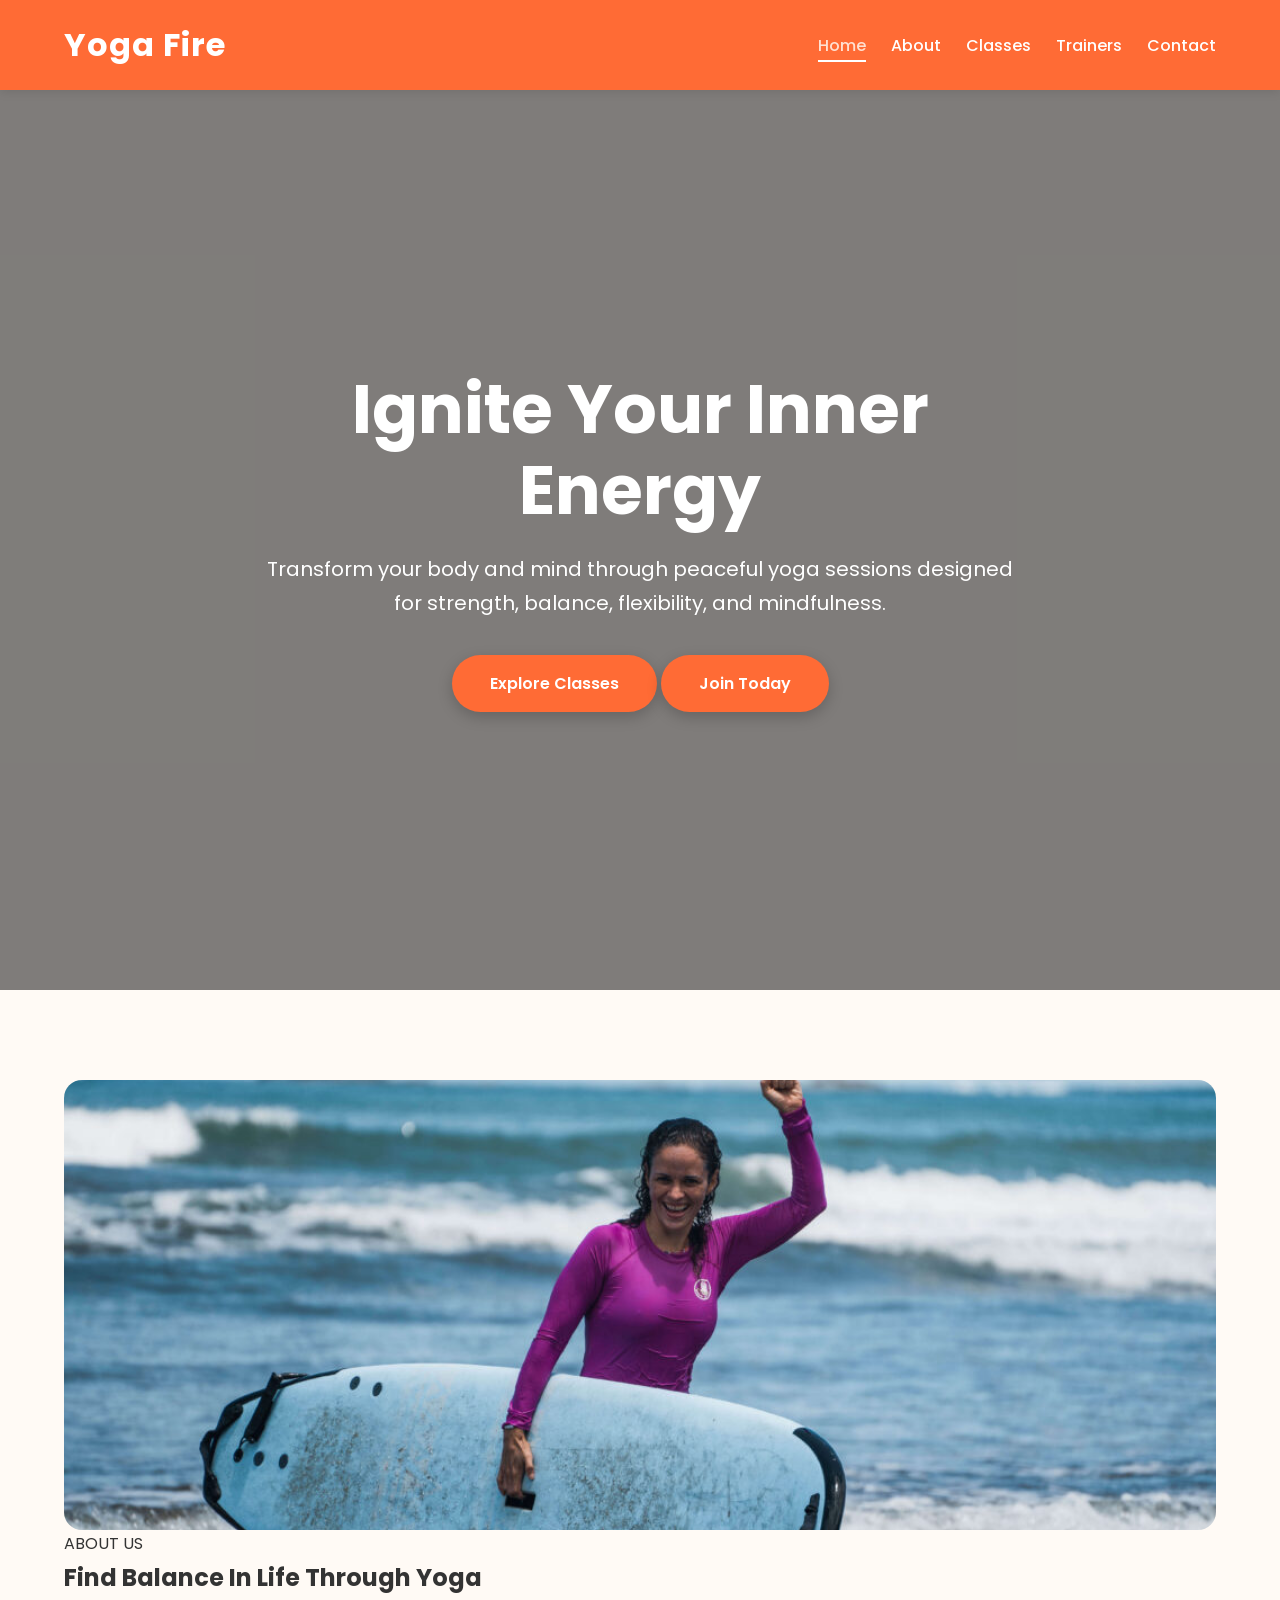
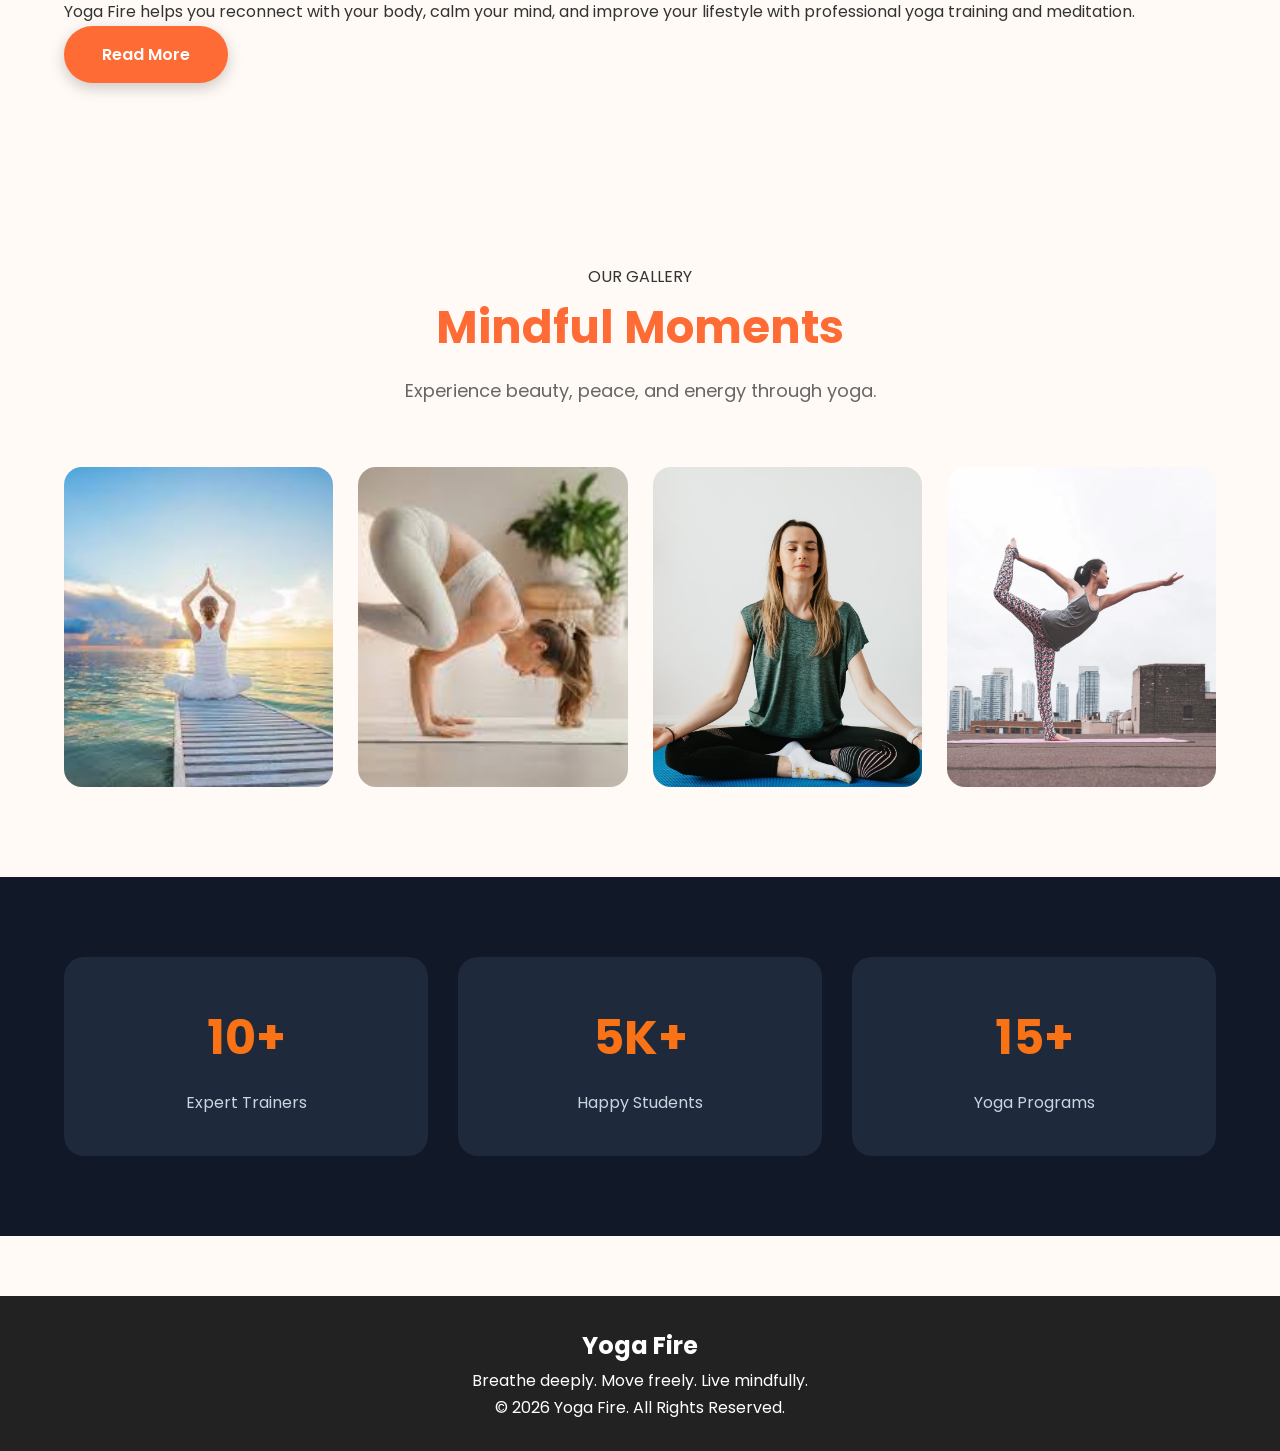
<file: index.html>
<!DOCTYPE html>
<html lang="en">

<head>

    <!-- META -->
    <meta charset="UTF-8">
    <meta name="viewport" content="width=device-width, initial-scale=1.0">
    <meta name="description"
        content="Yoga Fire - Modern yoga studio for mindfulness, flexibility, strength, and inner peace.">

    <!-- TITLE -->
    <title>Yoga Fire</title>

    <!-- GOOGLE FONT -->
    <link rel="preconnect" href="https://fonts.googleapis.com">
    <link rel="preconnect" href="https://fonts.gstatic.com" crossorigin>

    <link
        href="https://fonts.googleapis.com/css2?family=Poppins:wght@300;400;500;600;700;800&display=swap"
        rel="stylesheet">

    <!-- CSS -->
    <link rel="stylesheet" href="css/style.css">

</head>

<body>

    <!-- HEADER -->
    <header class="header">

        <div class="container navbar">

            <div class="logo">
                Yoga <span>Fire</span>
            </div>

            <nav>
                <ul class="nav-links">

                    <li><a class="active" href="index.html">Home</a></li>
                    <li><a href="about.html">About</a></li>
                    <li><a href="classes.html">Classes</a></li>
                    <li><a href="trainers.html">Trainers</a></li>
                    <li><a href="contact.html">Contact</a></li>

                </ul>
            </nav>

        </div>

    </header>

    <!-- HERO -->
    <section class="hero">

        <div class="overlay"></div>

        <div class="hero-content">

            <h1>Ignite Your Inner Energy</h1>

            <p>
                Transform your body and mind through peaceful
                yoga sessions designed for strength, balance,
                flexibility, and mindfulness.
            </p>

            <div class="hero-buttons">

                <a href="classes.html" class="btn">
                    Explore Classes
                </a>

                <a href="contact.html" class="btn btn-outline">
                    Join Today
                </a>

            </div>

        </div>

    </section>

    <!-- ABOUT -->
    <section class="about section">

        <div class="container about-container">

            <div class="about-image">

                <img src="/images/yoga-meditation.jpg"
                    alt="Yoga Meditation">

            </div>

            <div class="about-content">

                <span>ABOUT US</span>

                <h2>Find Balance In Life Through Yoga</h2>

                <p>
                    Yoga Fire helps you reconnect with your body,
                    calm your mind, and improve your lifestyle with
                    professional yoga training and meditation.
                </p>

                <a href="about.html" class="btn">
                    Read More
                </a>

            </div>

        </div>

    </section>

    <!-- GALLERY -->
    <section class="gallery-section section">

        <div class="container">

            <div class="section-title">

                <span>OUR GALLERY</span>

                <h2>Mindful Moments</h2>

                <p>
                    Experience beauty, peace, and energy through yoga.
                </p>

            </div>

            <div class="gallery">

                <div class="gallery-card">
                    <img src="images/yoga-pose.jpg"
                        alt="Yoga Pose">
                </div>

                <div class="gallery-card">
                    <img src="images/yoga-exercise.jpg"
                        alt="Yoga Exercise">
                </div>

                <div class="gallery-card">
                    <img src="images/half-moon-pose.webp"
                        alt="Half Moon Pose">
                </div>

                <div class="gallery-card">
                    <img src="images/lizard-pose.webp"
                        alt="Lizard Pose">
                </div>

            </div>

        </div>

    </section>

    <!-- STATS -->
    <section class="stats">

        <div class="container stats-container">

            <div class="stat-box">
                <h2>10+</h2>
                <p>Expert Trainers</p>
            </div>

            <div class="stat-box">
                <h2>5K+</h2>
                <p>Happy Students</p>
            </div>

            <div class="stat-box">
                <h2>15+</h2>
                <p>Yoga Programs</p>
            </div>

        </div>

    </section>

    <!-- FOOTER -->
    <footer>

        <div class="container footer-content">

            <h2>Yoga Fire</h2>

            <p>
                Breathe deeply. Move freely. Live mindfully.
            </p>

            <p class="copyright">
                © 2026 Yoga Fire. All Rights Reserved.
            </p>

        </div>

    </footer>

</body>

</html>
</file>
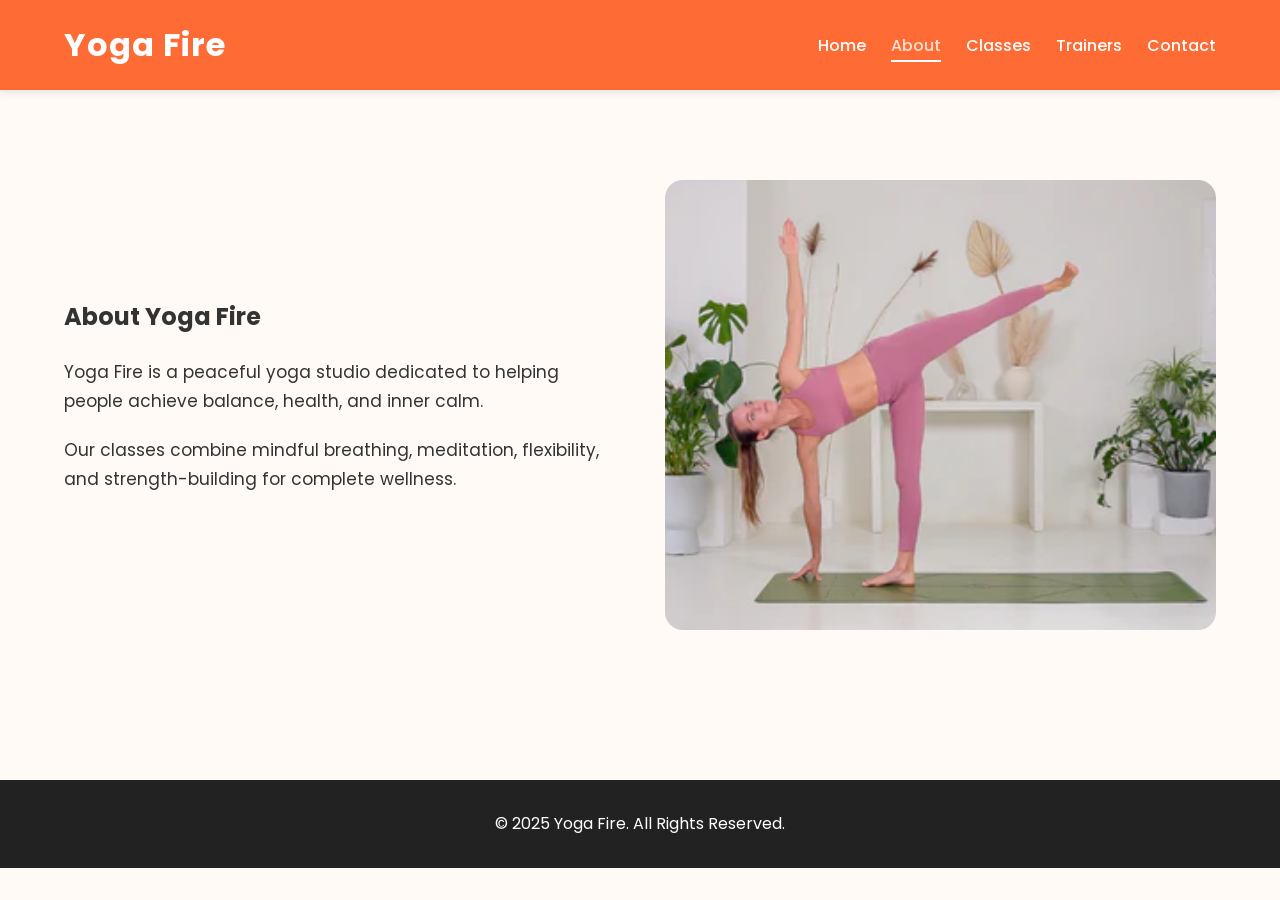
<file: about.html>
<!DOCTYPE html>
<html lang="en">

<head>
    <meta charset="UTF-8">
    <meta name="viewport" content="width=device-width, initial-scale=1.0">
    <title>About | Yoga Fire</title>
    <link rel="stylesheet" href="css/style.css">
</head>

<body>

    <header>
        <div class="container navbar">

            <div class="logo">Yoga Fire</div>

            <nav>
                <ul>
                    <li><a href="index.html">Home</a></li>
                    <li><a class="active" href="about.html">About</a></li>
                    <li><a href="classes.html">Classes</a></li>
                    <li><a href="trainers.html">Trainers</a></li>
                    <li><a href="contact.html">Contact</a></li>
                </ul>
            </nav>

        </div>
    </header>

    <section class="container section about">

        <div class="about-text">

            <h2>About Yoga Fire</h2>

            <p>
                Yoga Fire is a peaceful yoga studio dedicated to
                helping people achieve balance, health, and inner calm.
            </p>

            <p>
                Our classes combine mindful breathing,
                meditation, flexibility, and strength-building
                for complete wellness.
            </p>

        </div>

        <div class="about-image">

            <img src="/images/Half_Moon_-_Ardha_Chandrasana_02_Sara_Ticha_90639c05-2db0-4887-b603-be230fd67ed6.webp"
                alt="Yoga Meditation">

        </div>

    </section>

    <footer>
        <p>© 2025 Yoga Fire. All Rights Reserved.</p>
    </footer>

</body>

</html>
</file>
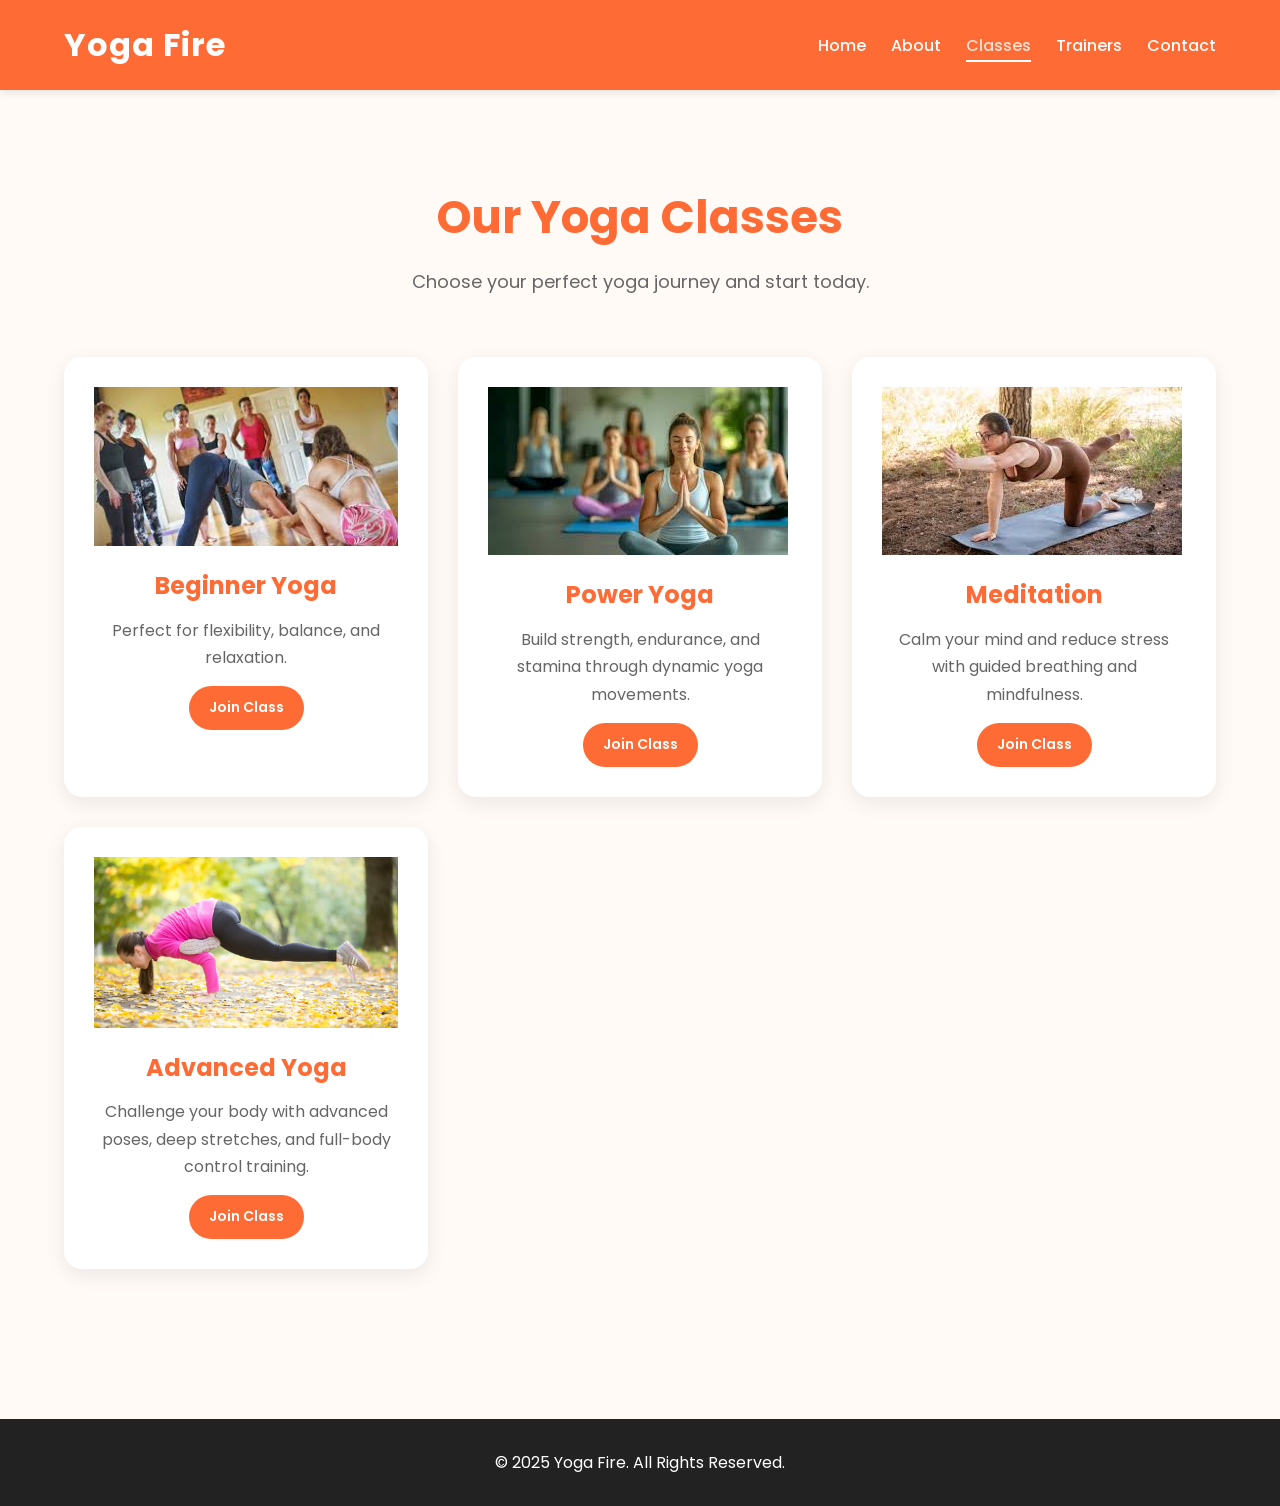
<file: classes.html>
<!DOCTYPE html>
<html lang="en">

<head>
    <meta charset="UTF-8">
    <meta name="viewport" content="width=device-width, initial-scale=1.0">
    <title>Yoga Classes | Yoga Fire</title>
    <link rel="stylesheet" href="css/style.css">
</head>

<body>

    <!-- Header -->
    <header>
        <div class="container navbar">

            <div class="logo">Yoga Fire</div>

            <nav>
                <ul>
                    <li><a href="index.html">Home</a></li>
                    <li><a href="about.html">About</a></li>
                    <li><a class="active" href="classes.html">Classes</a></li>
                    <li><a href="trainers.html">Trainers</a></li>
                    <li><a href="contact.html">Contact</a></li>
                </ul>
            </nav>

        </div>
    </header>

    <!-- Classes Section -->
    <section class="section container">

        <div class="section-title">
            <h2>Our Yoga Classes</h2>
            <p>Choose your perfect yoga journey and start today.</p>
        </div>

        <!-- CARDS WRAPPER FIX -->
        <div class="cards">

            <!-- Card 1 -->
            <div class="card">
                <img src="images/images (12).jpg" alt="Beginner Yoga">
                <h3>Beginner Yoga</h3>
                <p>Perfect for flexibility, balance, and relaxation.</p>
                <a href="contact.html" class="card-btn">Join Class</a>
            </div>

            <!-- Card 2 -->
            <div class="card">
                <img src="images/images (13).jpg" alt="Power Yoga">
                <h3>Power Yoga</h3>
                <p>Build strength, endurance, and stamina through dynamic yoga movements.</p>
                <a href="contact.html" class="card-btn">Join Class</a>
            </div>

            <!-- Card 3 -->
            <div class="card">
                <img src="images/images (14).jpg" alt="Meditation Practice">
                <h3>Meditation</h3>
                <p>Calm your mind and reduce stress with guided breathing and mindfulness.</p>
                <a href="contact.html" class="card-btn">Join Class</a>
            </div>

            <!-- Card 4 (FIXED DESCRIPTION + IMAGE) -->
            <div class="card">
                <img src="/images/advanced yoga.webp" alt="Advanced Yoga Flow">
                <h3>Advanced Yoga</h3>
                <p>
                    Challenge your body with advanced poses,
                    deep stretches, and full-body control training.
                </p>
                <a href="contact.html" class="card-btn">Join Class</a>
            </div>

        </div>

    </section>

    <!-- Footer -->
    <footer>
        <p>© 2025 Yoga Fire. All Rights Reserved.</p>
    </footer>

</body>

</html>
</file>
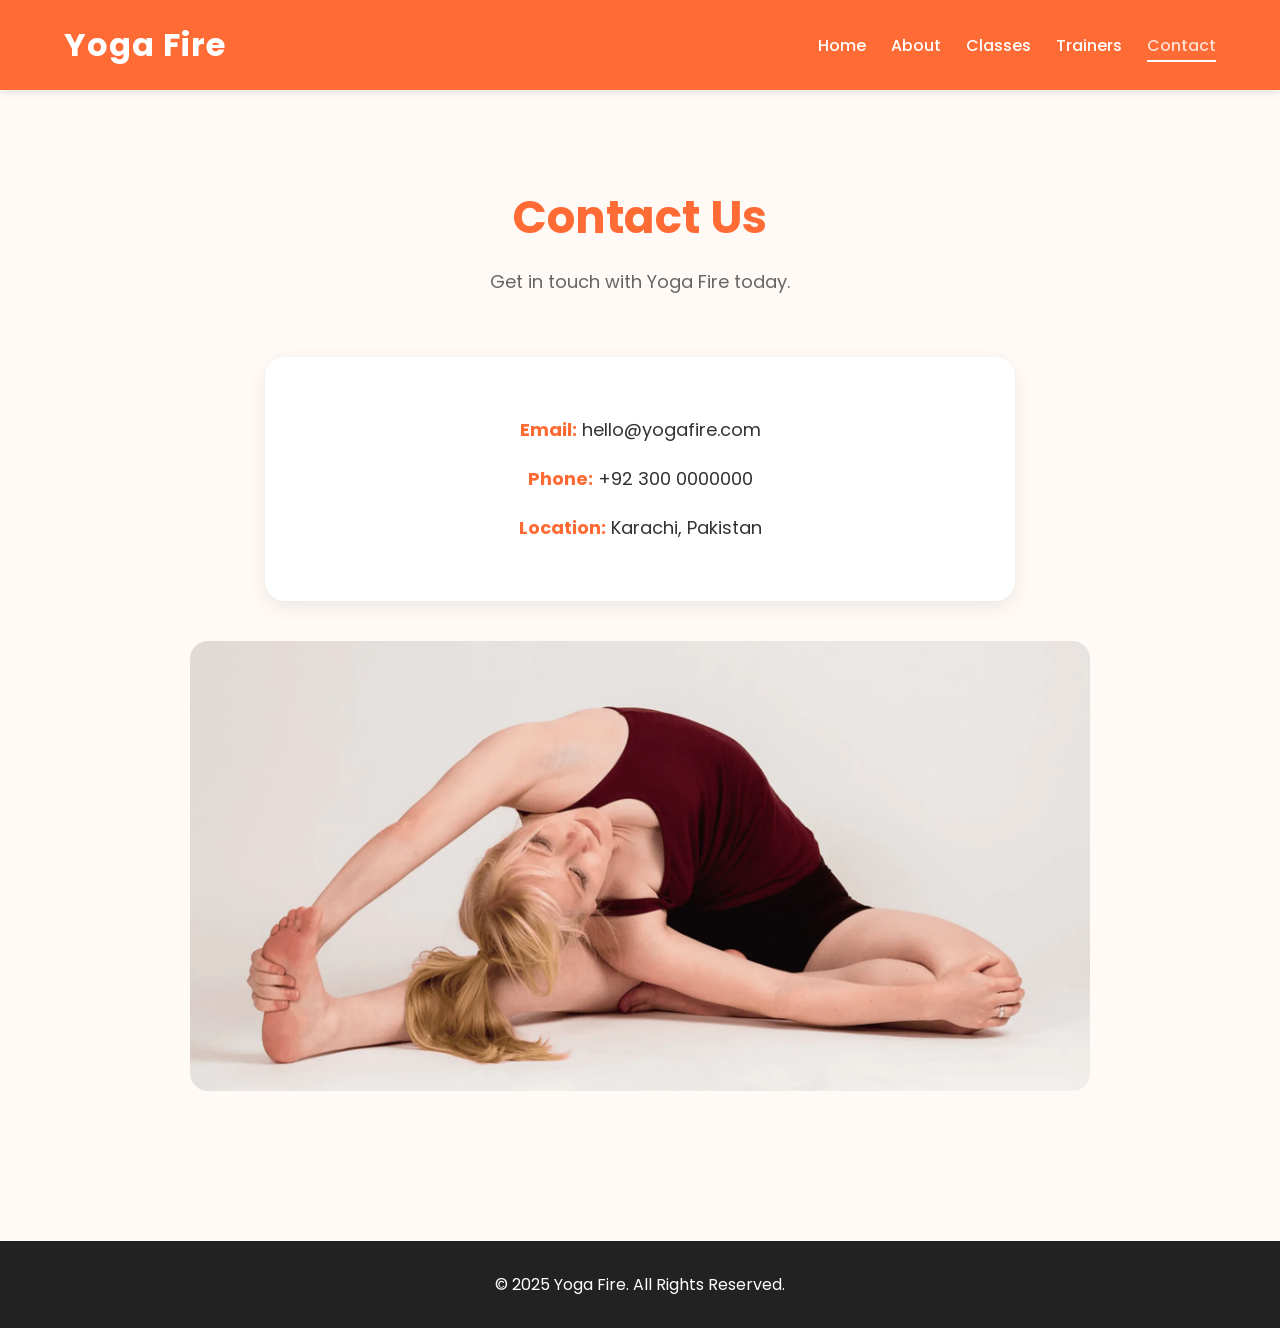
<file: contact.html>
<!DOCTYPE html>
<html lang="en">

<head>
    <meta charset="UTF-8">
    <meta name="viewport" content="width=device-width, initial-scale=1.0">
    <title>Contact | Yoga Fire</title>
    <link rel="stylesheet" href="css/style.css">
</head>

<body>

    <header>
        <div class="container navbar">

            <div class="logo">Yoga Fire</div>

            <nav>
                <ul>
                    <li><a href="index.html">Home</a></li>
                    <li><a href="about.html">About</a></li>
                    <li><a href="classes.html">Classes</a></li>
                    <li><a href="trainers.html">Trainers</a></li>
                    <li><a class="active" href="contact.html">Contact</a></li>
                </ul>
            </nav>

        </div>
    </header>

    <section class="container section">

        <div class="section-title">

            <h2>Contact Us</h2>

            <p>Get in touch with Yoga Fire today.</p>

        </div>

        <div class="contact-box">

            <p><strong>Email:</strong> hello@yogafire.com</p>

            <p><strong>Phone:</strong> +92 300 0000000</p>

            <p><strong>Location:</strong> Karachi, Pakistan</p>

        </div>

        <div class="contact-image">

            <img src="/images/yoga contact.webp" alt="Yoga Contact">

        </div>

    </section>

    <footer>
        <p>© 2025 Yoga Fire. All Rights Reserved.</p>
    </footer>

</body>

</html>
</file>
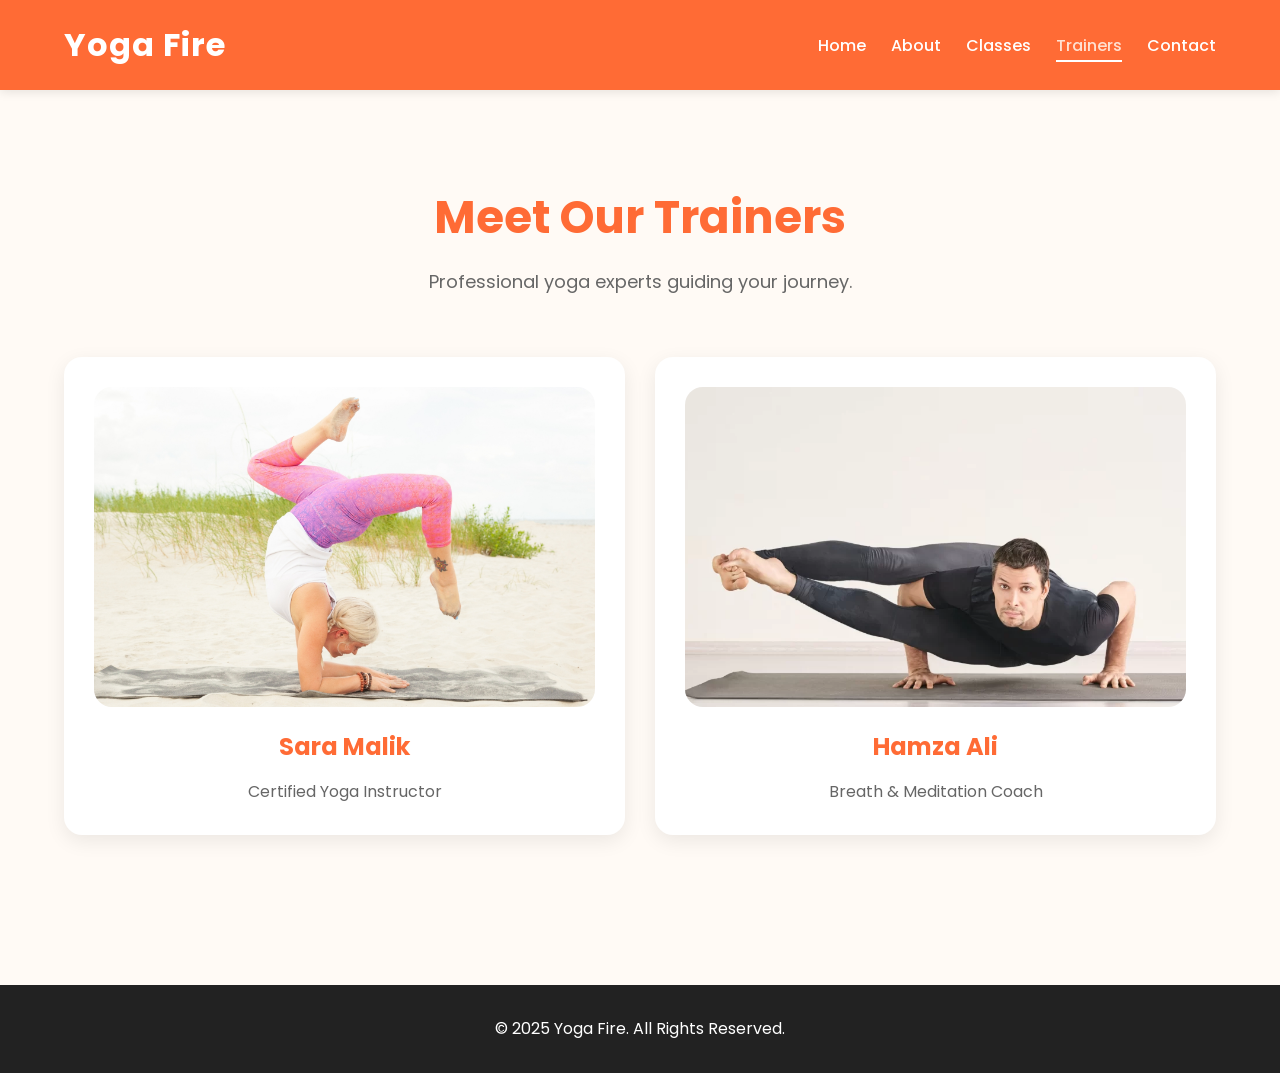
<file: trainers.html>
<!DOCTYPE html>
<html lang="en">

<head>
    <meta charset="UTF-8">
    <meta name="viewport" content="width=device-width, initial-scale=1.0">
    <title>Trainers | Yoga Fire</title>
    <link rel="stylesheet" href="css/style.css">
</head>

<body>

    <header>
        <div class="container navbar">

            <div class="logo">Yoga Fire</div>

            <nav>
                <ul>
                    <li><a href="index.html">Home</a></li>
                    <li><a href="about.html">About</a></li>
                    <li><a href="classes.html">Classes</a></li>
                    <li><a class="active" href="trainers.html">Trainers</a></li>
                    <li><a href="contact.html">Contact</a></li>
                </ul>
            </nav>

        </div>
    </header>

    <section class="container section">

        <div class="section-title">

            <h2>Meet Our Trainers</h2>

            <p>Professional yoga experts guiding your journey.</p>

        </div>

        <div class="cards">

            <div class="card trainer-card">

                <img src="/images/Trainer-2.webp" alt="Trainer">

                <h3>Sara Malik</h3>

                <p>Certified Yoga Instructor</p>

            </div>

            <div class="card trainer-card">

                <img src="/images/Trainer-1.webp" alt="Trainer">

                <h3>Hamza Ali</h3>

                <p>Breath & Meditation Coach</p>

            </div>

        </div>

    </section>

    <footer>
        <p>© 2025 Yoga Fire. All Rights Reserved.</p>
    </footer>

</body>

</html>
</file>
<file: css/style.css>
/* =========================
   GOOGLE FONT
========================= */

@import url('https://fonts.googleapis.com/css2?family=Poppins:wght@300;400;500;600;700&display=swap');

/* =========================
   RESET
========================= */

* {
    margin: 0;
    padding: 0;
    box-sizing: border-box;
}

/* =========================
   BODY
========================= */

body {
    font-family: 'Poppins', sans-serif;
    background: #fffaf5;
    color: #333;
    line-height: 1.7;
    overflow-x: hidden;
}

/* =========================
   CONTAINER
========================= */

.container {
    width: 90%;
    max-width: 1200px;
    margin: auto;
}

/* =========================
   HEADER
========================= */

header {
    width: 100%;
    background: #ff6b35;
    padding: 18px 0;
    position: sticky;
    top: 0;
    z-index: 1000;
    box-shadow: 0 2px 10px rgba(0, 0, 0, 0.1);
}

/* =========================
   NAVBAR
========================= */

.navbar {
    display: flex;
    justify-content: space-between;
    align-items: center;
    flex-wrap: wrap;
}

/* =========================
   LOGO
========================= */

.logo {
    color: white;
    font-size: 32px;
    font-weight: 700;
    letter-spacing: 1px;
}

/* =========================
   NAVIGATION
========================= */

nav ul {
    display: flex;
    gap: 25px;
    list-style: none;
}

nav a {
    text-decoration: none;
    color: white;
    font-size: 16px;
    font-weight: 500;
    transition: 0.3s;
    position: relative;
}

/* NAV HOVER */

nav a::after {
    content: '';
    position: absolute;
    width: 0%;
    height: 2px;
    left: 0;
    bottom: -5px;
    background: white;
    transition: 0.4s;
}

nav a:hover::after,
nav a.active::after {
    width: 100%;
}

nav a:hover,
nav a.active {
    color: #ffe0d1;
}

/* =========================
   HERO SECTION
========================= */

.hero {
    height: 92vh;

   background: 
    linear-gradient(rgba(0, 0, 0, 0.55),
    rgba(0, 0, 0, 0.55)),
    url("../images/download (9).jpg") no-repeat center center/cover;

    background-size: cover;
    background-position: center;

    display: flex;
    justify-content: center;
    align-items: center;

    text-align: center;
    padding: 20px;
}

/* HERO CONTENT */

.hero-content {
    color: white;
    max-width: 750px;
    animation: fadeIn 1s ease;
}

.hero-content h1 {
    font-size: 68px;
    margin-bottom: 20px;
    line-height: 1.2;
}

.hero-content p {
    font-size: 20px;
    margin-bottom: 35px;
}

/* =========================
   BUTTON
========================= */

.btn {
    display: inline-block;
    padding: 15px 38px;
    background: #ff6b35;
    color: white;
    text-decoration: none;
    border-radius: 50px;
    font-weight: 600;
    transition: 0.4s;
    box-shadow: 0 5px 15px rgba(0, 0, 0, 0.2);
}

.btn:hover {
    background: #e85a2a;
    transform: translateY(-5px);
}

/* =========================
   SECTION
========================= */

.section {
    padding: 90px 0;
}

/* SECTION TITLE */

.section-title {
    text-align: center;
    margin-bottom: 60px;
}

.section-title h2 {
    font-size: 45px;
    color: #ff6b35;
    margin-bottom: 10px;
}

.section-title p {
    font-size: 18px;
    color: #666;
}

/* =========================
   ABOUT SECTION
========================= */

.about {
    display: grid;
    grid-template-columns: repeat(auto-fit, minmax(320px, 1fr));
    gap: 50px;
    align-items: center;
}

.about-text p {
    margin: 20px 0;
    font-size: 17px;
}

/* =========================
   CARDS
========================= */

.cards {
    display: grid;
    grid-template-columns: repeat(auto-fit, minmax(280px, 1fr));
    gap: 30px;
}

/* CARD */

.card {
    background: white;
    border-radius: 18px;
    padding: 30px;
    text-align: center;
    overflow: hidden;
    transition: 0.4s;
    box-shadow: 0 6px 20px rgba(0, 0, 0, 0.08);
}

.card:hover {
    transform: translateY(-12px);
    box-shadow: 0 15px 30px rgba(0, 0, 0, 0.15);
}

.card h3 {
    color: #ff6b35;
    margin: 20px 0 10px;
    font-size: 24px;
}

.card p {
    color: #666;
}

/* =========================
   IMAGES FIX
========================= */

img {
    max-width: 100%;
    display: block;
}

/* =========================
   GALLERY
========================= */

.gallery {
    display: grid;
    grid-template-columns: repeat(auto-fit, minmax(260px, 1fr));
    gap: 25px;
}

/* IMAGE STYLING */

.gallery img,
.about-image img,
.contact-image img,
.trainer-card img {
    width: 100%;
    border-radius: 18px;
    object-fit: cover;
    transition: 0.5s ease;
    cursor: pointer;
}

/* GALLERY IMAGE */

.gallery img {
    height: 320px;
}

/* TRAINER IMAGE */

.trainer-card img {
    height: 320px;
}

/* ABOUT IMAGE */

.about-image img {
    height: 450px;
}

/* CONTACT IMAGE */

.contact-image img {
    max-width: 900px;
    margin: 40px auto 0;
    height: 450px;
}

/* IMAGE HOVER */

.gallery img:hover,
.about-image img:hover,
.contact-image img:hover,
.trainer-card img:hover {
    transform: scale(1.05);
    box-shadow: 0 15px 30px rgba(0, 0, 0, 0.25);
}

/* =========================
   CONTACT
========================= */

.contact-box {
    background: white;
    max-width: 750px;
    margin: auto;
    padding: 40px;
    border-radius: 20px;
    text-align: center;
    box-shadow: 0 6px 20px rgba(0, 0, 0, 0.08);
}

.contact-box p {
    margin: 18px 0;
    font-size: 18px;
}

.contact-box strong {
    color: #ff6b35;
}

/* =========================
   FOOTER
========================= */

footer {
    background: #222;
    color: white;
    text-align: center;
    padding: 30px;
    margin-top: 60px;
}

/* =========================
   ANIMATION
========================= */

@keyframes fadeIn {

    from {
        opacity: 0;
        transform: translateY(30px);
    }

    to {
        opacity: 1;
        transform: translateY(0);
    }

}

/* =========================
   RESPONSIVE
========================= */

@media(max-width:992px) {

    .hero-content h1 {
        font-size: 55px;
    }

}

@media(max-width:768px) {

    /* NAVBAR */

    .navbar {
        flex-direction: column;
        gap: 18px;
    }

    nav ul {
        flex-direction: column;
        text-align: center;
    }

    /* HERO */

    .hero {
        height: 80vh;
    }

    .hero-content h1 {
        font-size: 42px;
    }

    .hero-content p {
        font-size: 17px;
    }

    /* SECTION TITLE */

    .section-title h2 {
        font-size: 36px;
    }

    /* IMAGE HEIGHT AUTO */

    .gallery img,
    .trainer-card img,
    .about-image img,
    .contact-image img {
        height: auto;
    }

}

@media(max-width:480px) {

    .hero-content h1 {
        font-size: 34px;
    }

    .btn {
        padding: 13px 28px;
    }

    .section {
        padding: 70px 0;
    }

}

/* =========================
   CLASS CARD BUTTON
========================= */

.card-btn {
    display: inline-block;
    margin-top: 15px;
    padding: 10px 20px;
    background: #ff6b35;
    color: white;
    text-decoration: none;
    border-radius: 30px;
    font-size: 14px;
    font-weight: 600;
    transition: 0.3s ease;
}

.card-btn:hover {
    background: #e85a2a;
    transform: scale(1.05);
}

/* =========================
   CARD HOVER EFFECT PRO
========================= */

.card {
    position: relative;
    overflow: hidden;
}

.card img {
    transition: transform 0.5s ease;
}

.card:hover img {
    transform: scale(1.1);
}

/* DARK OVERLAY EFFECT */

.card::after {
    content: "";
    position: absolute;
    top: 0;
    left: 0;
    width: 100%;
    height: 100%;
    background: rgba(0, 0, 0, 0);
    transition: 0.4s;
}

.card:hover::after {
    background: rgba(0, 0, 0, 0.15);
}

/* KEEP TEXT ABOVE OVERLAY */

.card h3,
.card p,
.card-btn {
    position: relative;
    z-index: 2;
}
.hero {
    height: 100vh;
    background: url("https://images.unsplash.com/photo-1599447421416-3414500d18a5?auto=format&fit=crop&w=1920&q=80") no-repeat center center/cover;
    display: flex;
    align-items: center;
    justify-content: center;
    text-align: center;
    color: white;
    position: relative;
}
.hero::before {
    content: "";
    position: absolute;
    top: 0;
    left: 0;
    width: 100%;
    height: 100%;
    background: rgba(0, 0, 0, 0.5);
}
.hero-content {
    position: relative;
    z-index: 1;
}
/* =========================
   STATS
========================= */
.stats{
    background:#111827;
    padding:80px 0;
}

.stats-container{
    display:grid;
    grid-template-columns:repeat(auto-fit,minmax(220px,1fr));
    gap:30px;
    text-align:center;
}

.stat-box{
    background:#1e293b;
    padding:40px 20px;
    border-radius:20px;
    transition:0.3s;
}

.stat-box:hover{
    transform:translateY(-10px);
}

.stat-box h2{
    font-size:48px;
    color:#f97316;
    margin-bottom:10px;
}

.stat-box p{
    color:#cbd5e1;
}

/* =========================
   TESTIMONIALS
</file>
